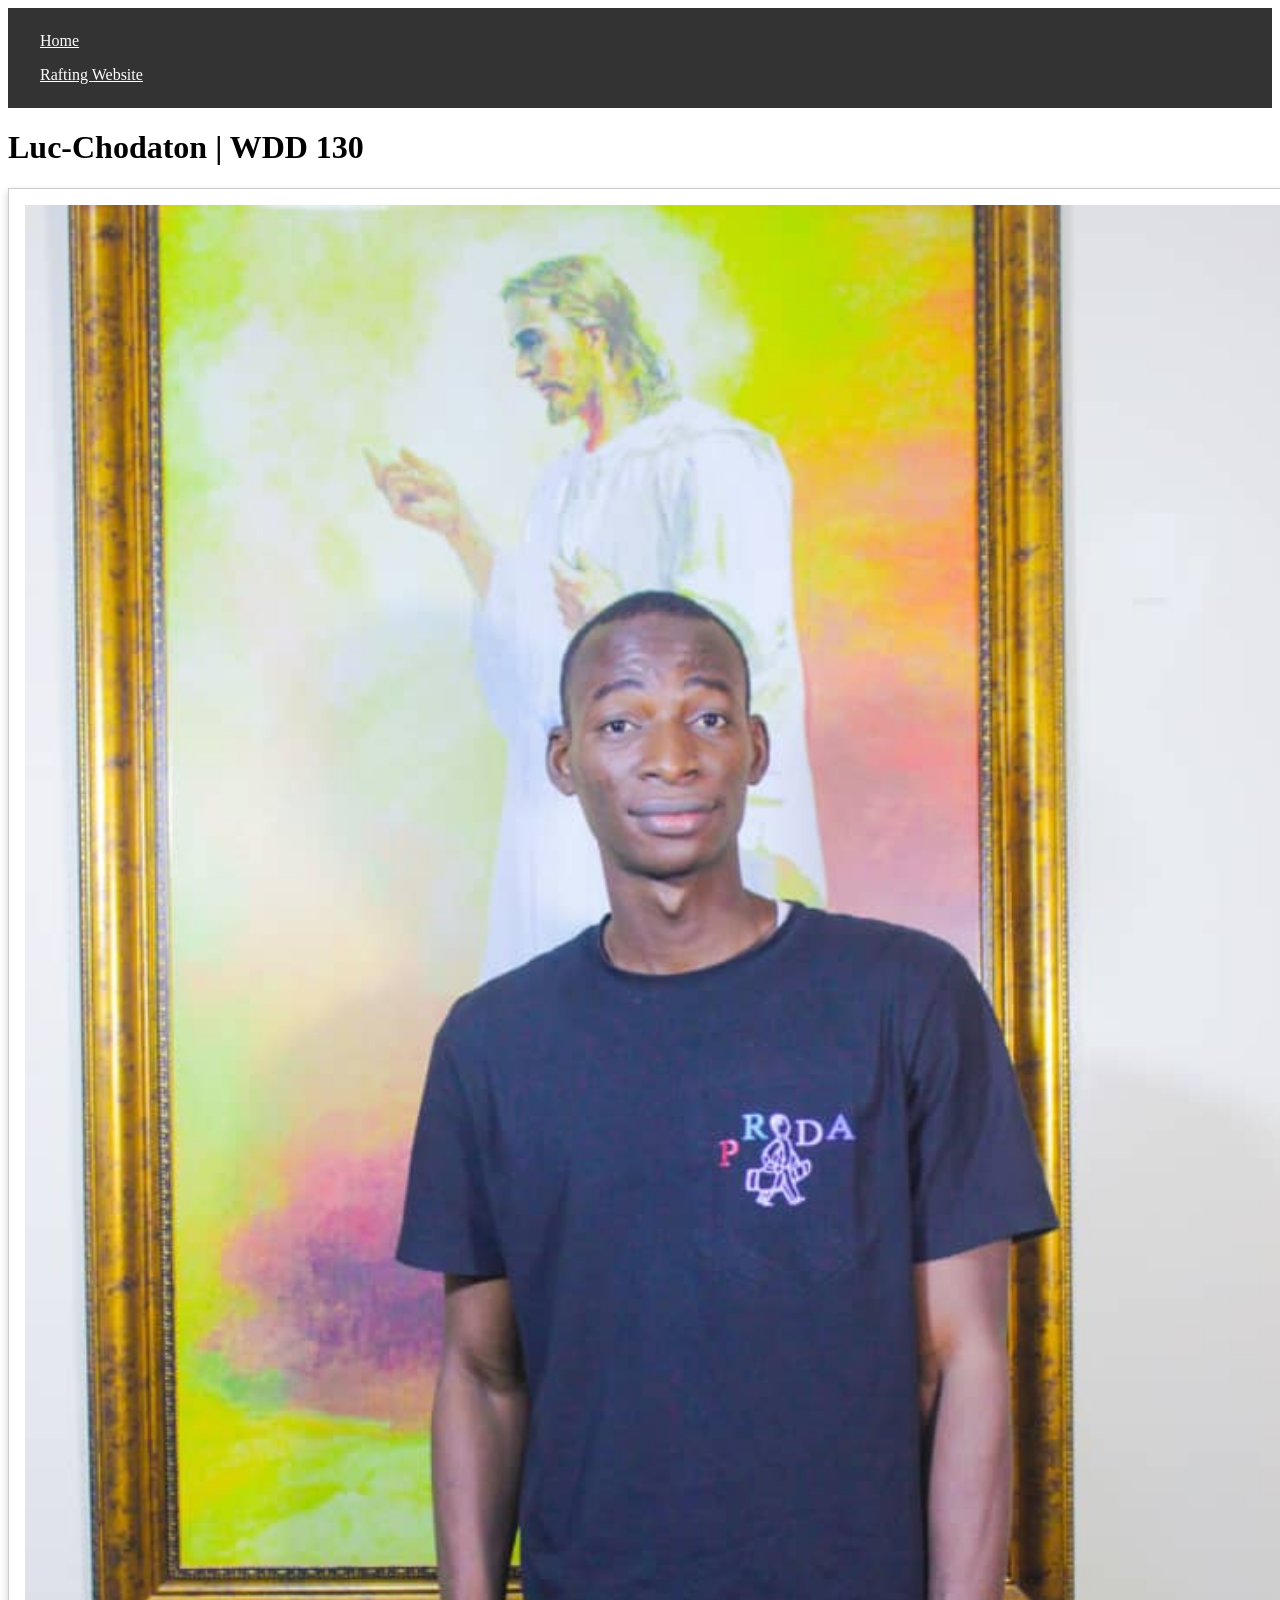
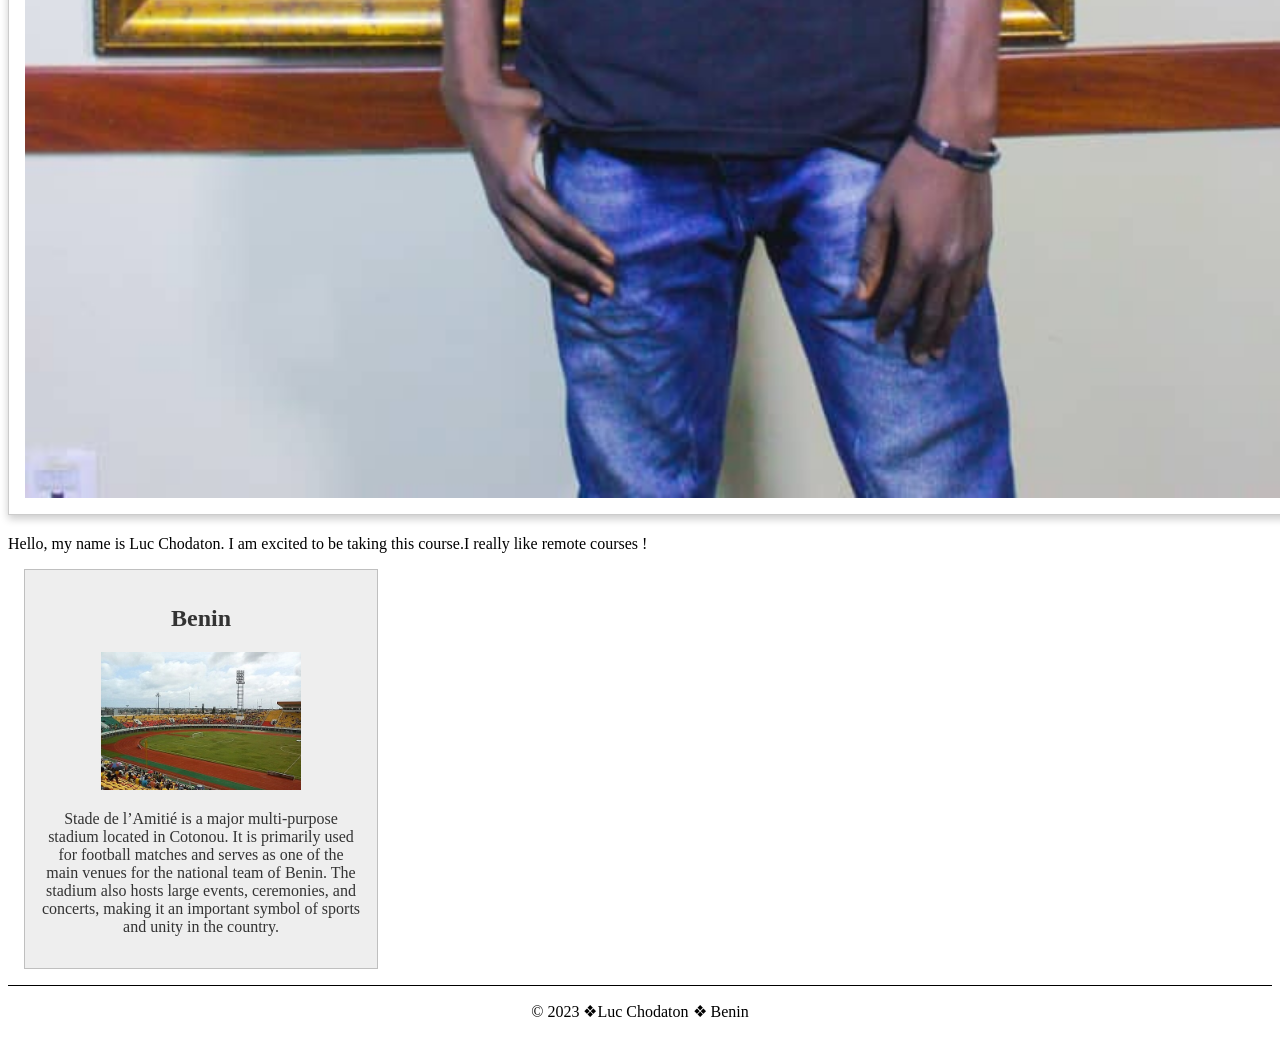
<file: index.html>
<!DOCTYPE html>
<html lang="en-US">

<head>
    <meta charset="UTF-8">
    <meta name="viewport" content="width=device-width, initial-scale=1.0">
    <title>Luc-Chodaton | WDD 130 </title>
    <meta name="description"
      content="This is the personal website of Luc Chodaton, a student in the WDD 130 course. Here you can find information about me and my projects.">
    <meta name="author" content="Luc Chodaton">
    <link rel="stylesheet" href="styles/styles.css">
</head>

<body>
    <header>
        <nav>
            <a href="#">Home</a>
            <a href="wwr/">Rafting Website</a>
        </nav>
    </header>
    <main>
        <h1>Luc-Chodaton | WDD 130 </h1>
        <img src="images/profile.jpeg" alt="Luc Chodaton Profile Image" width="200">
        <p>Hello, my name is Luc Chodaton. I am excited to be taking this course.I really like
            remote courses !</p>
    </main>
    <aside>
        <h2>Benin</h2>
        <img src="images/stade.jpg" alt="Benin Image" width="200">
        <p>Stade de l’Amitié is a major multi-purpose stadium located in Cotonou. It is primarily
            used for football matches and serves as one of the main venues for the national team of
            Benin. The stadium also hosts large events, ceremonies, and concerts, making it an
            important symbol of sports and unity in the country.</p>
    </aside>
    <footer>
        <p>&copy; 2023 &#10070;Luc Chodaton &#10070; Benin </p>
    </footer>
</body>

</html>
</file>
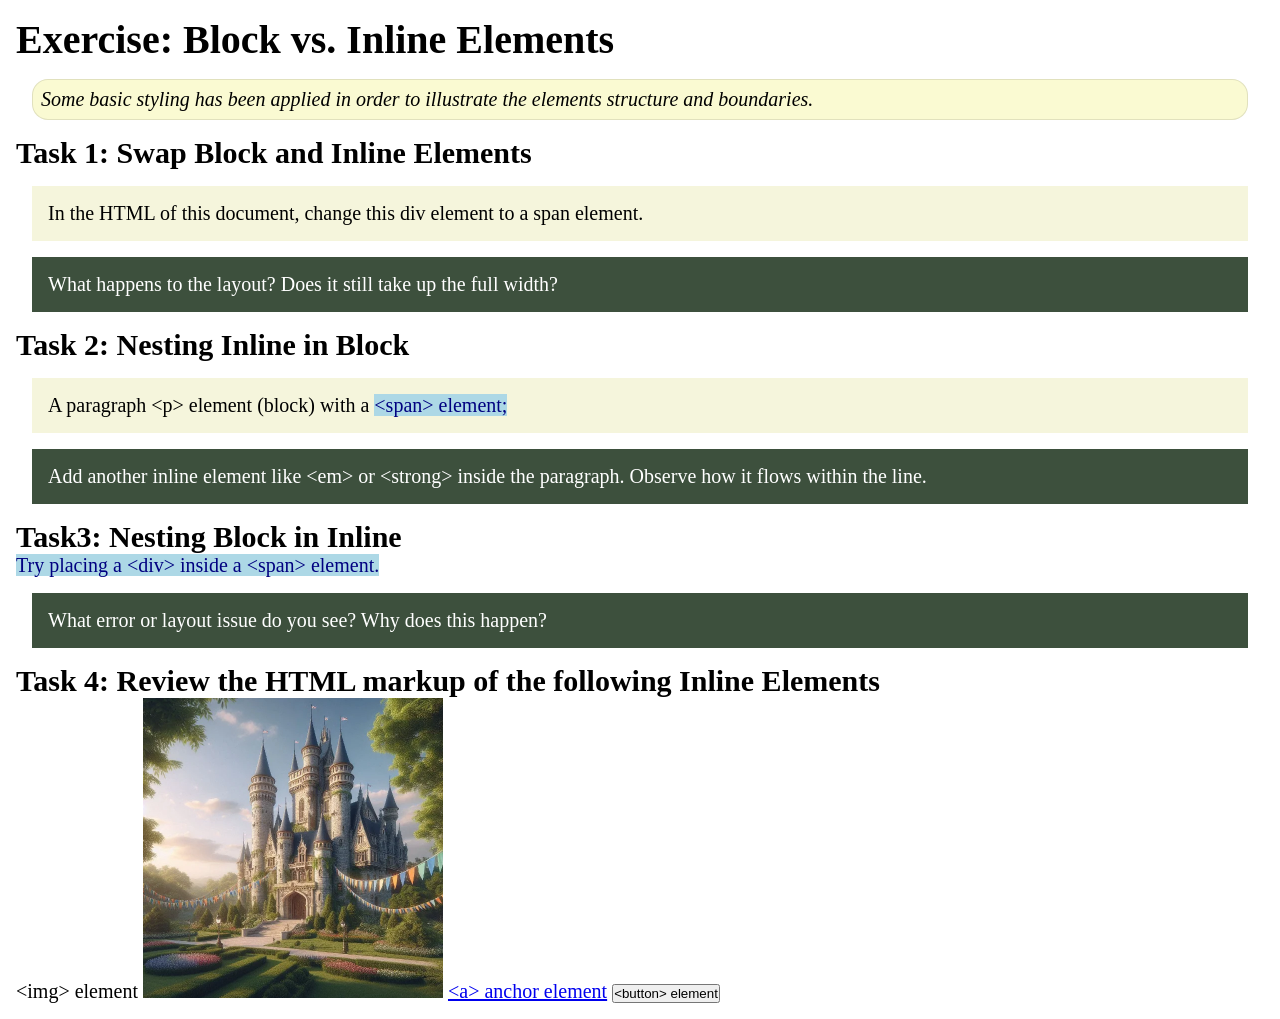
<file: week02/block-vs-inline.html>
<!DOCTYPE html>
<html lang="en">

<head>
    <meta charset="UTF-8">
    <meta name="viewport" content="width=device-width, initial-scale=1.0">
    <title>Exercise: Block vs. Inline Elements</title>
    <link rel="stylesheet" href="styles/block-vs-inline.css">
</head>

<body>
    <main>
        <h1>Exercise: Block vs. Inline Elements</h1>
        <p class="note">Some basic styling has been applied in order to illustrate the elements structure and
            boundaries.</p>

        <h2>Task 1: Swap Block and Inline Elements</h2>
        <div>In the HTML of this document, change this div element to a span element.</div>

        <p class="question">What happens to the layout? Does it still take up the full width?</p>

        <h2>Task 2: Nesting Inline in Block</h2>
        <p>A paragraph &lt;p&gt; element (block) with a <span>&lt;span&gt; element;</span></p>
        <p class="question">Add another inline element like &lt;em&gt; or &lt;strong&gt; inside the paragraph. Observe
            how it flows within the line.</p>

        <h2>Task3: Nesting Block in Inline</h2>
        <span>Try placing a &lt;div&gt; inside a &lt;span&gt; element.</span>
            <p class="question">What error or layout issue do you see? Why does this happen?</p>


            <h2>Task 4: Review the HTML markup of the following Inline Elements</h2>
        &lt;img&gt; element
        <img src="images/castle.webp" alt="placeholder image (images are inline)" width="300" height="300">
        <a href="https://churchofjesuschrist.org">&lt;a&gt; anchor element</a>
        <button type="button">&lt;button&gt; element</button>
    </main>
</body>

</html>
</file>
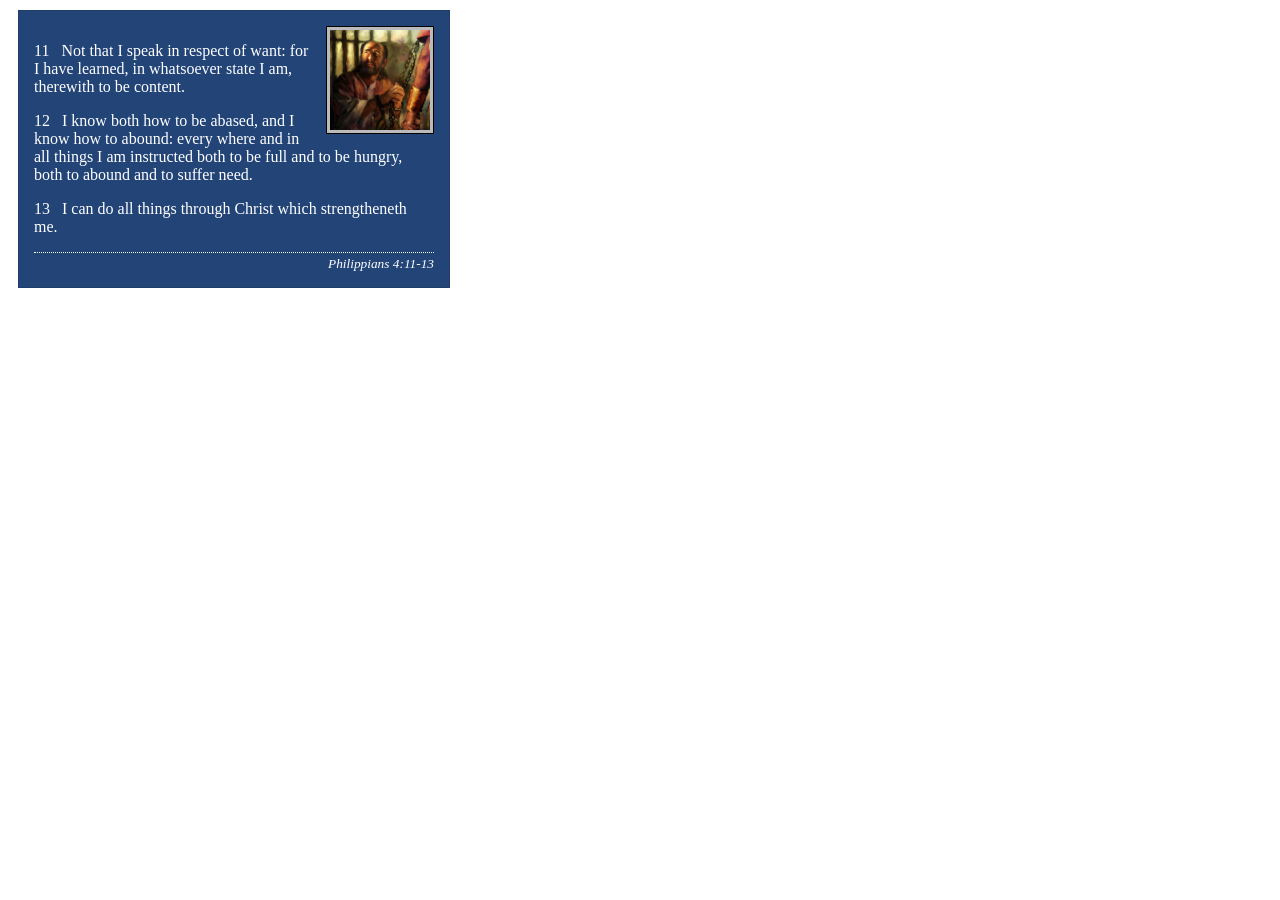
<file: week02/box-model-solution.html>
<!DOCTYPE html>
<html lang="en">
<head>
    <meta charset="UTF-8">
    <meta name="viewport" content="width=device-width, initial-scale=1.0">
    <title>Box Model Activity</title>
    <link rel="stylesheet" href="styles/box-model-solution.css">
</head>
<body>
    <main>
        <div class="callout">
            <img src="images/apostle-paul-imprisoned.webp" alt="Paul the Apostle - Imprisoned in Rome" width="200" height="200">
            <blockquote>
                <p>11 &nbsp; Not that I speak in respect of want: for I have learned, in whatsoever state I am, therewith to be content.</p>
                <p>12 &nbsp; I know both how to be abased, and I know how to abound: every where and in all things I am instructed both to be full and to be hungry, both to abound and to suffer need.</p>
                <p>13 &nbsp; I can do all things through Christ which strengtheneth me.</p>
            </blockquote>
            <cite>Philippians 4:11-13</cite>
        </div>
    </main>
</body>
</html>
</file>
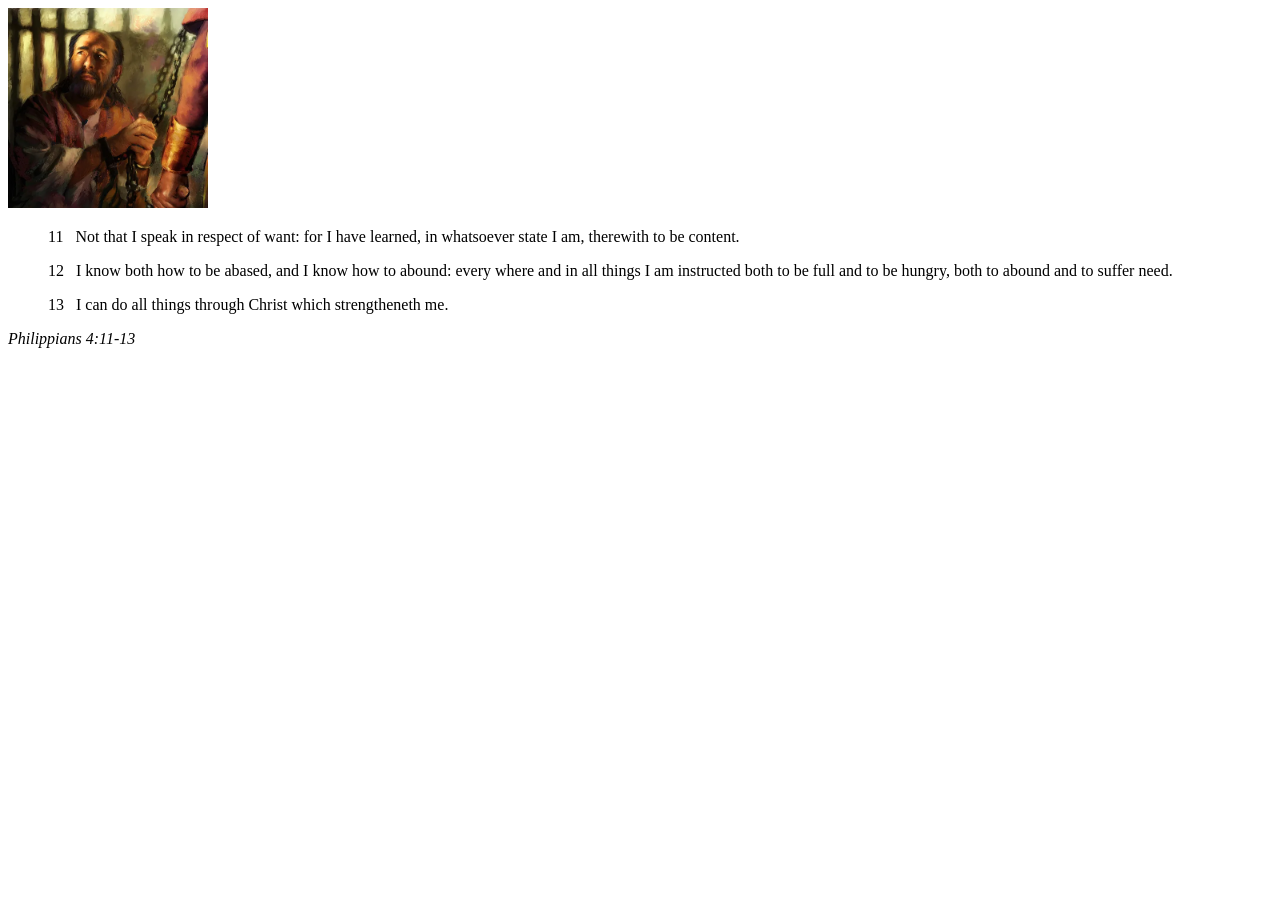
<file: week02/box-model.html>
<!DOCTYPE html>
<html lang="en">
<head>
    <meta charset="UTF-8">
    <meta name="viewport" content="width=device-width, initial-scale=1.0">
    <title>Box Model Activity</title>
</head>
<body>
    <main>
        <div class="callout">
            <img src="images/apostle-paul-imprisoned.webp" alt="Paul the Apostle - Imprisoned in Rome" width="200" height="200">
            <blockquote>
                <p>11 &nbsp; Not that I speak in respect of want: for I have learned, in whatsoever state I am, therewith to be content.</p>
                <p>12 &nbsp; I know both how to be abased, and I know how to abound: every where and in all things I am instructed both to be full and to be hungry, both to abound and to suffer need.</p>
                <p>13 &nbsp; I can do all things through Christ which strengtheneth me.</p>
            </blockquote>
            <cite>Philippians 4:11-13</cite>
        </div>
    </main>
</body>
</html>
</file>
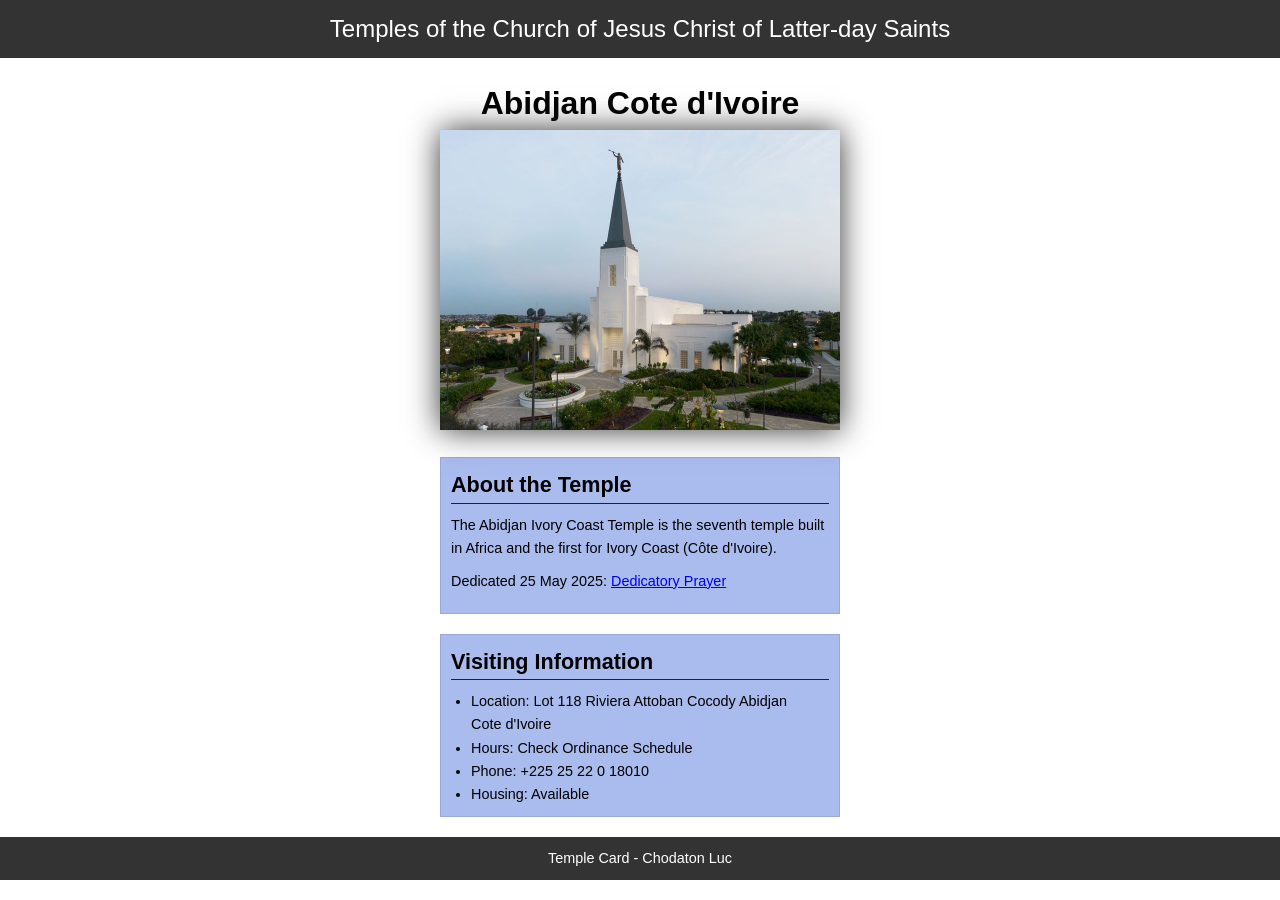
<file: week02/temple.html>
<!DOCTYPE html>
<html lang="en">

<head>
    <meta charset="UTF-8">
    <meta name="viewport" content="width=device-width, initial-scale=1.0">
    <title>Temple Card - Abidjan Cote d'Ivoire</title>
    <link rel="stylesheet" href="styles/temple.css">
    
</head>

<body>
    <header>
        <p>Temples of the Church of Jesus Christ of Latter-day Saints</p>
    </header>
    <main>
        <h1>Abidjan Cote d'Ivoire</h1>
        <picture>
            <img src="images/abidjan-ivory-coast.jpeg" alt="Abidjan Cote d'Ivoire Temple">
        </picture>
        <section>
            <h2>About the Temple</h2>
            <p>The Abidjan Ivory Coast Temple is the seventh temple built in Africa and the first for Ivory Coast (Côte
                d'Ivoire).</p>
            <p>Dedicated 25 May 2025: <a
                    href="https://www.churchofjesuschrist.org/temples/dedicatory-prayer/abidjan-ivory-coast-temple/2025-05-25?lang=eng"
                    target="_blank" rel="noopener noreferrer">Dedicatory Prayer</a></p>
        </section>
        <section>
            <h2>Visiting Information</h2>
            <ul>
                <li>Location: Lot 118 Riviera Attoban Cocody Abidjan Cote d'Ivoire</li>
                <li>Hours: Check Ordinance Schedule</li>
                <li>Phone: +225 25 22 0 18010</li>
                <li>Housing: Available</li>
            </ul>
        </section>
    </main>
    <footer>
        <p>Temple Card - Chodaton Luc</p>
    </footer>
</body>

</html>
</file>
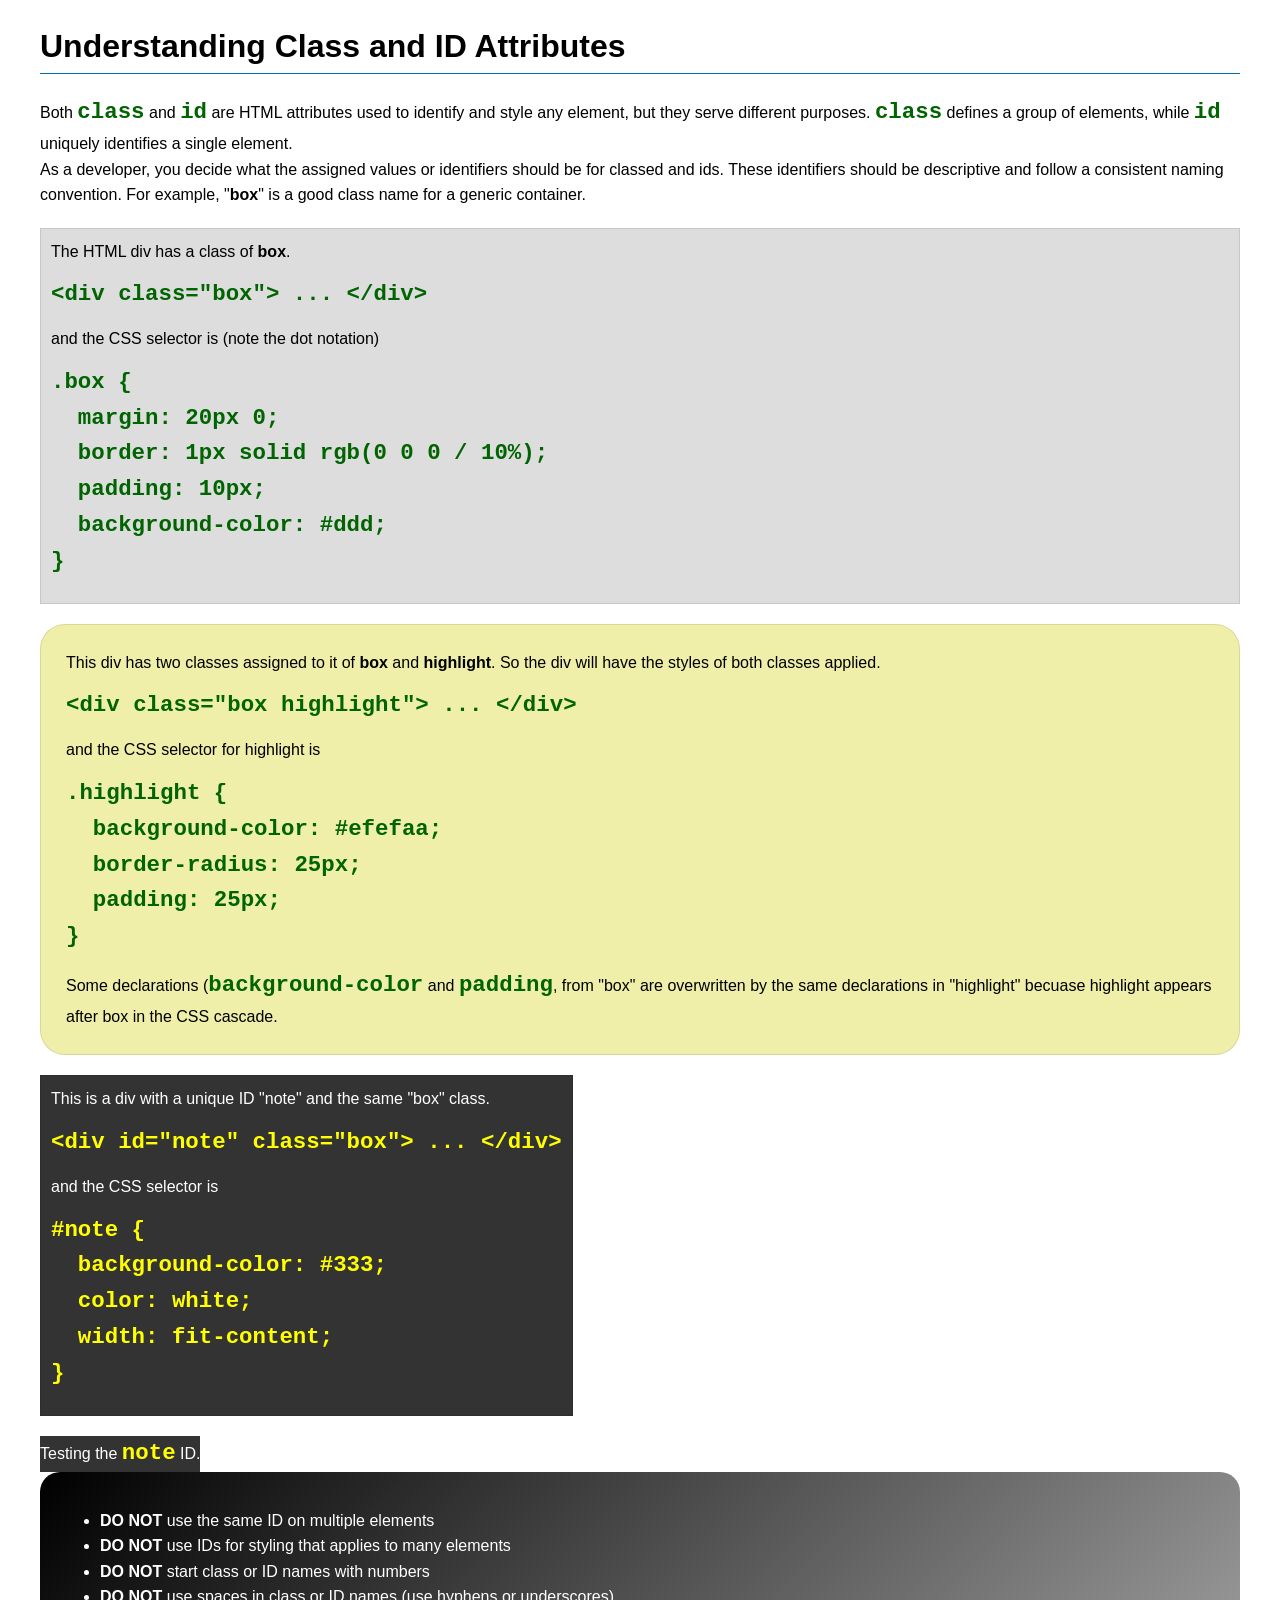
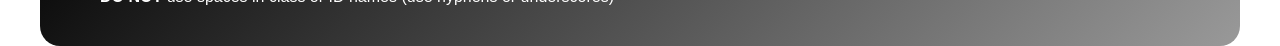
<file: week03/class-and-id.html>
<!DOCTYPE html>
<html lang="en">

<head>
    <meta charset="UTF-8">
    <meta name="viewport" content="width=device-width, initial-scale=1.0">
    <title>Class vs ID Attributes</title>
    <link rel="stylesheet" href="styles/class-and-id.css">
</head>

<body>
    <h1>Understanding Class and ID Attributes</h1>
    <p>Both <code>class</code> and <code>id</code> are HTML attributes used to identify and style any element, but they
        serve different purposes. <code>class</code> defines a group of elements, while <code>id</code> uniquely
        identifies a single element.</p>
    <p>As a developer, you decide what the assigned values or identifiers should be for classed and ids. These
        identifiers should be
        descriptive and follow a consistent naming convention. For example, "<strong>box</strong>" is a good class name
        for a generic container.</p>
    <div class="box">
        <p>The HTML div has a class of <strong>box</strong>.</p>
        <pre><code class="html">&lt;div class="box"&gt; ... &lt;/div&gt;</code></pre>
        and the CSS selector is (note the dot notation)
        <pre><code class="css">.box {
  margin: 20px 0;
  border: 1px solid rgb(0 0 0 / 10%);
  padding: 10px;
  background-color: #ddd; 
}</code></pre>
    </div>

    <div class="box highlight">
        <p>This div has two classes assigned to it of <strong>box</strong> and <strong>highlight</strong>. So the div
            will have the styles of both classes applied.</p>
        <pre><code class="html">&lt;div class="box highlight"&gt; ... &lt;/div&gt;</code></pre>
        and the CSS selector for highlight is
        <pre><code class="css">.highlight {
  background-color: #efefaa;
  border-radius: 25px;
  padding: 25px;
}</code></pre>
<p>Some declarations (<code>background-color</code> and <code>padding</code>, from "box" are overwritten by the same declarations in "highlight" becuase highlight appears after box in the CSS cascade.</p>
    </div>

    <div id="note" class="box">
        <p>This is a div with a unique ID "note" and the same "box" class.</p>
        <pre><code class="html">&lt;div id="note" class="box"&gt; ... &lt;/div&gt;</code></pre>
        and the CSS selector is
        <pre><code class="css">#note {
  background-color: #333;
  color: white;
  width: fit-content;
}</code></pre>
    </div>

    <div id="note">
        <p>Testing the <code>note</code> ID.</p>
    </div>

    <section id="best-practice">
        <ul>
            <li><strong>DO NOT</strong> use the same ID on multiple elements</li>
            <li><strong>DO NOT</strong> use IDs for styling that applies to many elements</li>
            <li><strong>DO NOT</strong> start class or ID names with numbers</li>
            <li><strong>DO NOT</strong> use spaces in class or ID names (use hyphens or underscores)</li>
        </ul>
    </section>




</body>

</html>
</file>
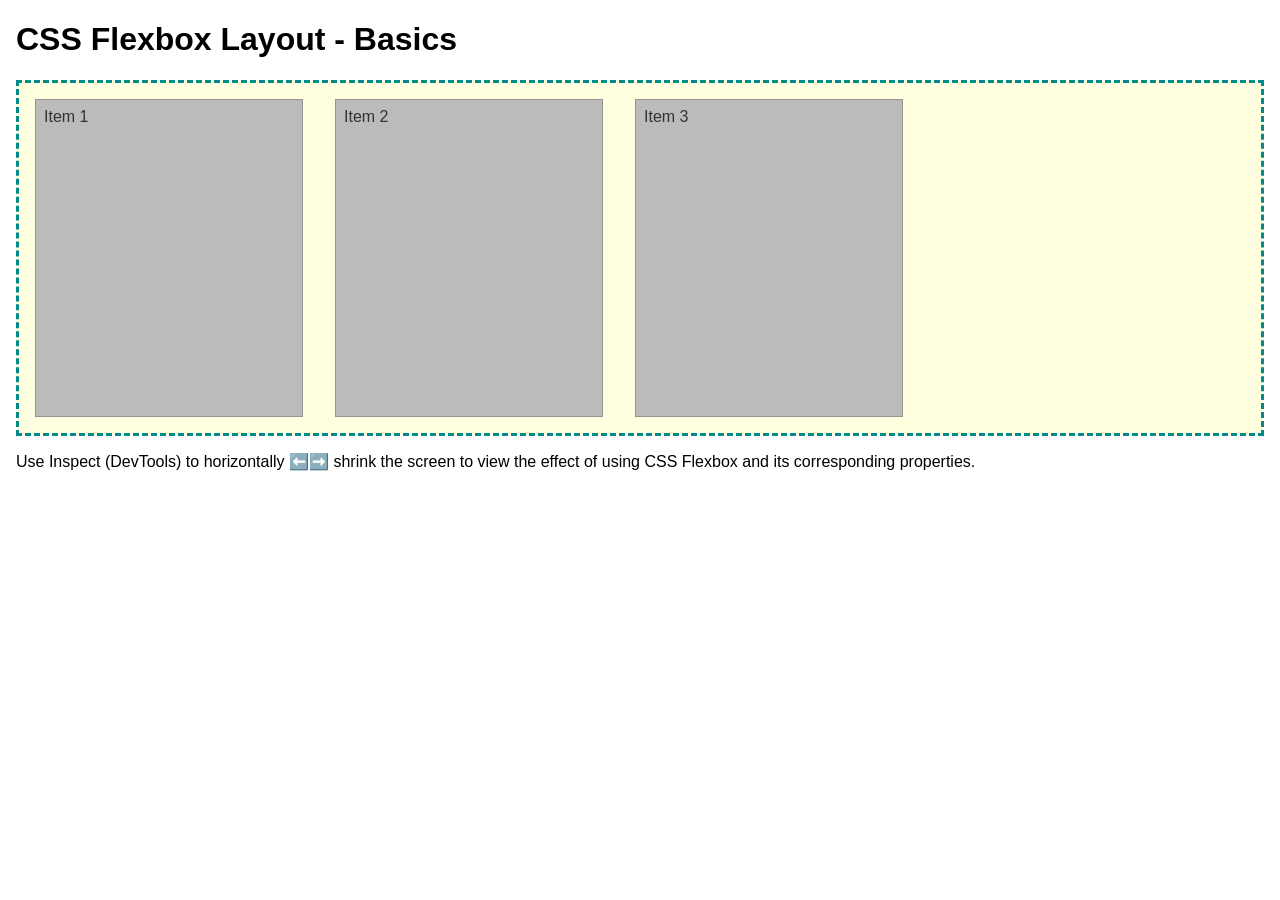
<file: week04/flexbox-layout.html>
<!DOCTYPE html>
<html lang="en">
<head>
    <meta charset="UTF-8">
    <meta name="viewport" content="width=device-width, initial-scale=1.0">
    <title>CSS Flexbox Layout - Basics</title>
    <link rel="stylesheet" href="styles/flexbox.css">
</head>
<body>
    <main>
        <h1>CSS Flexbox Layout - Basics</h1>
        <div class="flex-container">
            <div class="flex-item item1">Item 1</div>
            <div class="flex-item item2">Item 2</div>
            <div class="flex-item item3">Item 3</div>
        </div>
        <p>Use Inspect (DevTools) to horizontally ⬅️➡️ shrink the screen to view the effect of using CSS Flexbox and its corresponding properties.</p>
    </main>
</body>
</html>
</file>
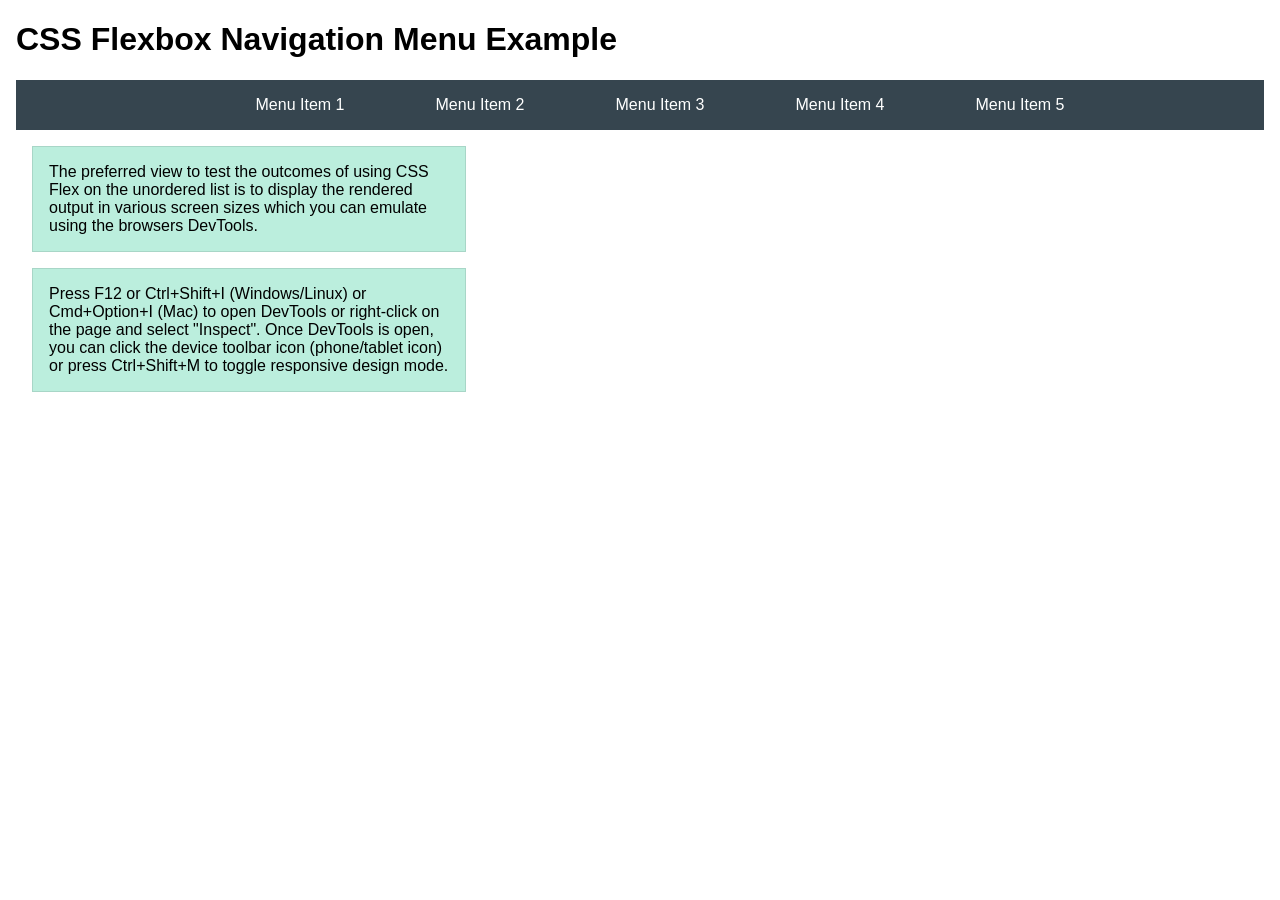
<file: week04/flexbox-menu.html>
<!DOCTYPE html>
<html lang="en">
<head>
    <meta charset="UTF-8">
    <meta name="viewport" content="width=device-width, initial-scale=1.0">
    <title>CSS Flexbox - Navigation Menu</title>
    <link rel="stylesheet" href="styles/flexbox-menu.css">
</head>
<body>
    <main>
        <h1>CSS Flexbox Navigation Menu Example</h1>
        <nav>
            <ul>
                <li><a href="#">Menu Item 1</a></li>
                <li><a href="#">Menu Item 2</a></li>
                <li><a href="#">Menu Item 3</a></li>
                <li><a href="#">Menu Item 4</a></li>
                <li><a href="#">Menu Item 5</a></li>
            </ul>
        </nav>
        <p>The preferred view to test the outcomes of using CSS Flex on the unordered list is to display the rendered output in various screen sizes which you can emulate using the browsers DevTools.</p>

        <p>Press F12 or Ctrl+Shift+I (Windows/Linux) or Cmd+Option+I (Mac) to open DevTools or right-click on the page and select "Inspect". Once DevTools is open, you can click the device toolbar icon (phone/tablet icon) or press Ctrl+Shift+M to toggle responsive design mode.</p>

                      
        
    </main>
</body>
</html>
</file>
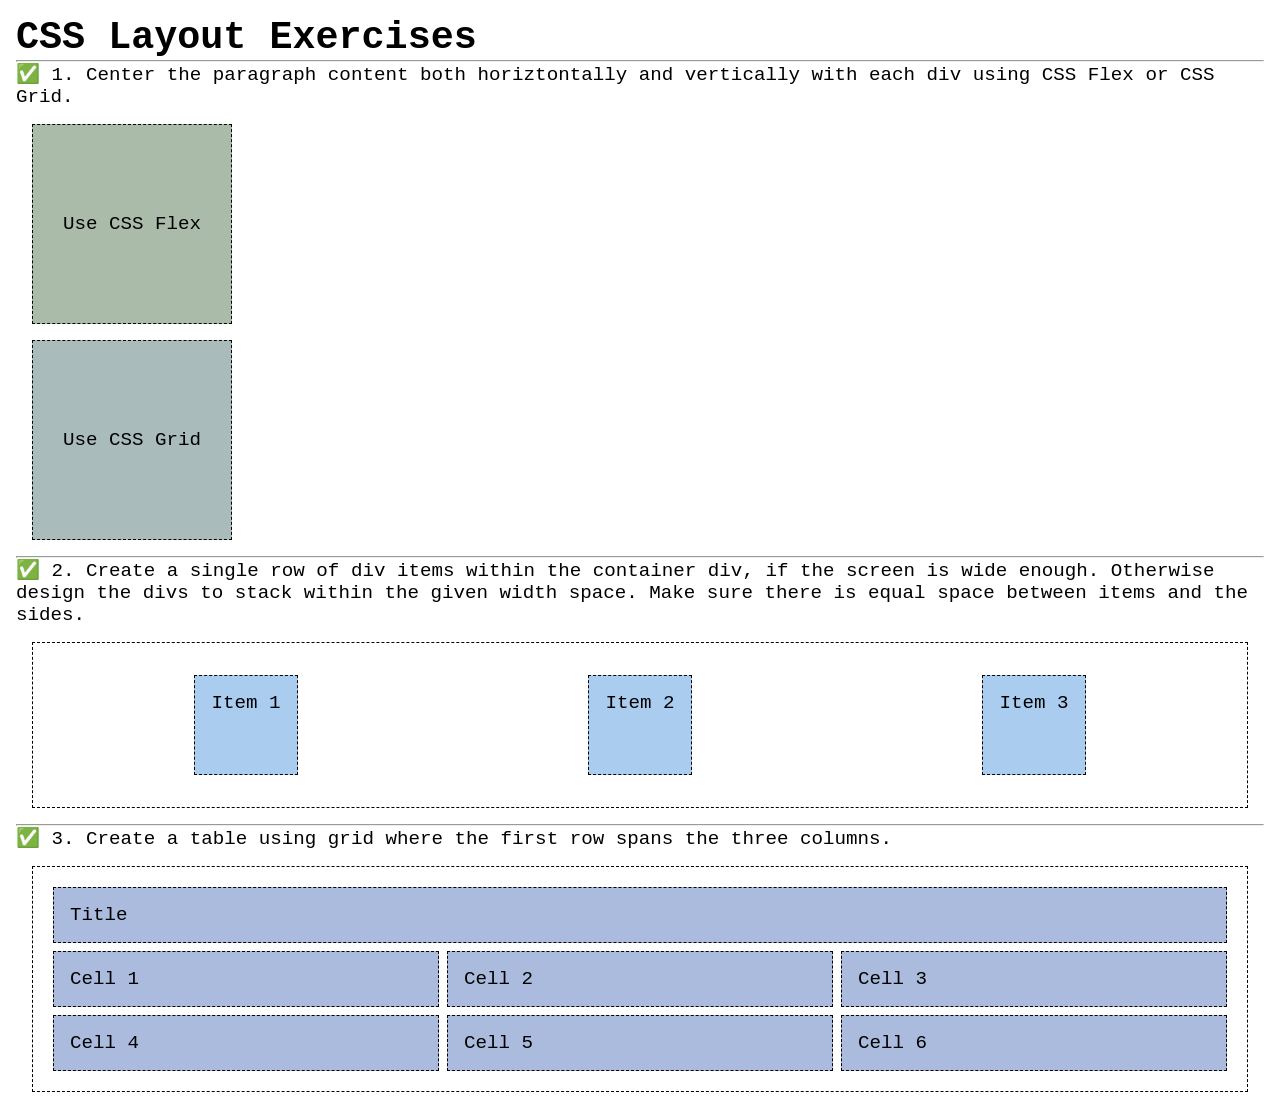
<file: week04/layout-exercises-solution.html>
<!DOCTYPE html>
<html lang="en">
<head>
    <meta charset="UTF-8">
    <meta name="viewport" content="width=device-width, initial-scale=1.0">
    <title>CSS Layout Exercises</title>
    <link rel="stylesheet" href="styles/layout-exercises-solution.css">
</head>
<body>
    <main>
        <h1>CSS Layout Exercises</h1>
        <hr>
        <p>✅ 1. Center the paragraph content both horiztontally and vertically with each div using CSS Flex or CSS Grid.</p>
        <div class="one flex">
            <p>Use CSS Flex</p>
        </div>
        <div class="one grid">
            <p>Use CSS Grid</p>
        </div>
        <hr>
        <p>✅ 2. Create a single row of div items within the container div, if the screen is wide enough. Otherwise design the
            divs to stack within the given width space. Make sure there is equal space between items and the sides.</p>
        <div class="container2">
            <div class="two">
                <p>Item 1</p>
            </div>
            <div class="two">
                <p>Item 2</p>
            </div>
            <div class="two">
                <p>Item 3</p>
            </div>
        </div>
        <hr>
        <p>✅ 3. Create a table using grid where the first row spans the three columns. </p>
        <div class="container3">
            <div class="three columns-3">
                <p>Title</p>
            </div>
            <div class="three">
                <p>Cell 1</p>
            </div>
            <div class="three">
                <p>Cell 2</p>
            </div>
            <div class="three">
                <p>Cell 3</p>
            </div>
            <div class="three">
                <p>Cell 4</p>
            </div>
            <div class="three">
                <p>Cell 5</p>
            </div>
            <div class="three">
                <p>Cell 6</p>
            </div>
        
        </div>
    </main>
</body>
</html>
</file>
<file: styles/styles.css>
main {
    max-width: 840px;
}

h1 {
    color: black;
}

nav {
    background-color: #333;
    padding: 1rem;
}

nav a {
    color: white;
    padding: 0.5rem 1rem;
    display: block;
}

aside {
    width: 20rem;
    margin: 1rem;
    border: 1px solid rgb(0 0 0 / 0.2);
    /* 1️⃣ */
    padding: 1rem;
    background-color: #eee;
    color: #333;
    text-align: center;
}

aside img {
    width: 200px;
    height: auto;
}

main img {
    width: 150%;
    height: auto;
    padding: 1rem;
    box-shadow: 0 4px 8px rgba(0, 0, 0, 0.2);
    border: 1px solid #ccc;
}

p {
    padding: 0;
}

footer {
    margin-top: 15px;
    border-top: 1px solid #000;
    text-align: center;
}
</file>
<file: week02/styles/block-vs-inline.css>
* {
    margin: 0;
    padding: 0;
}

body {
    font-size: 20px;
    margin: 1rem;
}

p,
div {
    background-color: beige;
    margin: 1rem;
    padding: 1rem;
}

span {
    color: navy;
    background-color: lightblue;
}

code {
    margin: 0;
    padding: 0;
    color: green;
    font-size: 1.2rem;
}

.note {
    font-style: italic;
    background-color: lightgoldenrodyellow;
    border-radius: 1rem;
    border: 1px solid rgb(0 0 0 / 10%);
    margin: 1rem;
    padding: .5rem;
}

.question {
    background-color: #3d503d;
    color: #fff;
}
</file>
<file: week02/styles/box-model-solution.css>
.callout {
    max-width: 400px;
    margin: 10px;
    border: 1px solid rgba(0, 0, 0, .1);
    padding: 15px;
    background-color: #247;
    color: #fff;
}

.callout img {
    float: right;
    margin: 0 0 10px 15px;
    border: 1px solid #000;
    padding: 3px;
    background-color: #bbb;
    width: 100px;
    height: auto;

}

blockquote {
    margin: 0;
}

cite {
    display: block;
    border-top: 1px dotted #fff;
    padding-top: 3px;
    text-align: right;
    font-size: smaller;
}
</file>
<file: week02/styles/temple.css>
* {
    margin: 0;
    padding: 0;
}

body {
    font-family: Arial, sans-serif;
    line-height: 1.6;}

header, footer {
    background-color: #333;
    color: #fff;
    padding: 10px 0;
    text-align: center;
    font-size: 1.5rem;
}
main {
    width: 400px;
    margin: 20px auto;
}



h1 {
    margin: 10;
    text-align: center;
}

h2{border-bottom: 1px solid #222;}

img{
    width: 100%;
    height: auto;
    box-shadow: 0 0 30px #333;
}


section {
    margin: 20px 0;
    border: 1px solid rgb(0 0 0 /10%);
    padding: 10px;
    background-color: #abe;
    font-size: .9rem;
}

section p {
    margin: 10px 0;
}


ul {
    margin: 10px 20px 0;
}

footer {
    font-size: .9rem;
}
</file>
<file: week03/styles/class-and-id.css>
body {
    font-family: Arial, sans-serif;
    line-height: 1.6;
    margin: 0;
    padding: 0 40px;
}

h1 {
    border-bottom: 1px solid rgb(0 110 182);
    padding-bottom: 0;
}



p {
    margin: 0;
}

code {
    color: darkgreen;
    font-weight: 700;
    font-size: 1.4rem;
}

/* Class examples - can be reused */

.box {
    margin: 20px 0;
    border: 1px solid rgb(0 0 0 / 10%);
    padding: 10px;
    background-color: #ddd; /* this is shorthand for #dddddd */
}

.highlight {
    background-color: #efefaa;
    border-radius: 25px;
    padding: 25px;
}

/* ID examples - should be unique */

#note {
    background-color: #333;
    color: white;
    width: fit-content;
}

#note code {
    color: yellow;
}

#best-practice {
    background: linear-gradient(135deg, #000 0%, #999 100%);
    color: white;
    border-radius: 20px;
    padding: 20px
}
</file>
<file: week04/styles/flexbox.css>
body {
    font-family: Helvetica, Arial, sans-serif;
    margin: 1rem;
}

.flex-container {
    border: 3px dashed darkcyan;
    background-color: lightyellow;
    display: flex;
    flex-wrap: wrap;
}

.flex-item {
    width: 250px;
    margin: 1rem;
    border: 1px solid rgb(0 0 0 / 20%);
    padding: 0.5rem;
    background-color: #bbb;
    color: #333;
}

.item1 {
    min-height: 100px;
}

.item2 {
    min-height: 200px;
}

.item3 {
    min-height: 300px;
}
</file>
<file: week04/styles/flexbox-menu.css>
body {
    font-family: Helvetica, Arial, sans-serif;
    margin: 1rem;
}

nav {
    background-color: #36454f;
}

nav ul {
    list-style-type: none;
    display: flex;
    flex-wrap: wrap;
    max-width: 900px;
    margin: 0 auto;
    justify-content: space-around;
    align-items: center;
}

nav a {
    display: block;
    color: #fff;
    text-align: center;
    padding: 1rem;
    text-decoration: none;
}

p {
    margin: 1rem;
    border: 1px solid rgb(0 0 0 / 10%);
    padding: 1rem;
    background-color: #bed;
    max-width: 400px;
}

#devtools-btn {
    background-color: #36454f;
    color: white;
    border: none;
    padding: 12px 24px;
    margin: 1rem;
    font-size: 16px;
    font-family: Helvetica, Arial, sans-serif;
    border-radius: 4px;
    cursor: pointer;
    transition: background-color 0.3s ease;
}

#devtools-btn:hover {
    background-color: #4a5a6a;
}

#devtools-btn:active {
    background-color: #2a3a4a;
}
</file>
<file: week04/styles/layout-exercises-solution.css>
* {
    margin: 0;
    padding: 0;
    box-sizing: border-box;
}

body {
    margin: 1rem;
    font-family: monospace;
    font-size: 1.2rem;
}

div {
    margin: 1rem;
    border: 1px dashed;
    padding: 1rem;
}

.one {
    width: 200px;
    height: 200px;
}

.flex {
    background-color: #aba;
    display: flex;
    justify-content: center;
    align-items: center;
}

.grid {
    background-color: #abb;
    display: grid;
    place-items: center;
}

.container2 {
    display: flex;
    flex-wrap: wrap;
    justify-content: space-around;
}

.two {
    background-color: #ace;
    height: 100px;
}

.container3 {
    display: grid;
    grid-template-columns: repeat(3, 1fr);
}

.columns-3 {
    grid-column: span 3;}

.three {
    margin: .25rem;
    background-color: #abd;
}
</file>
